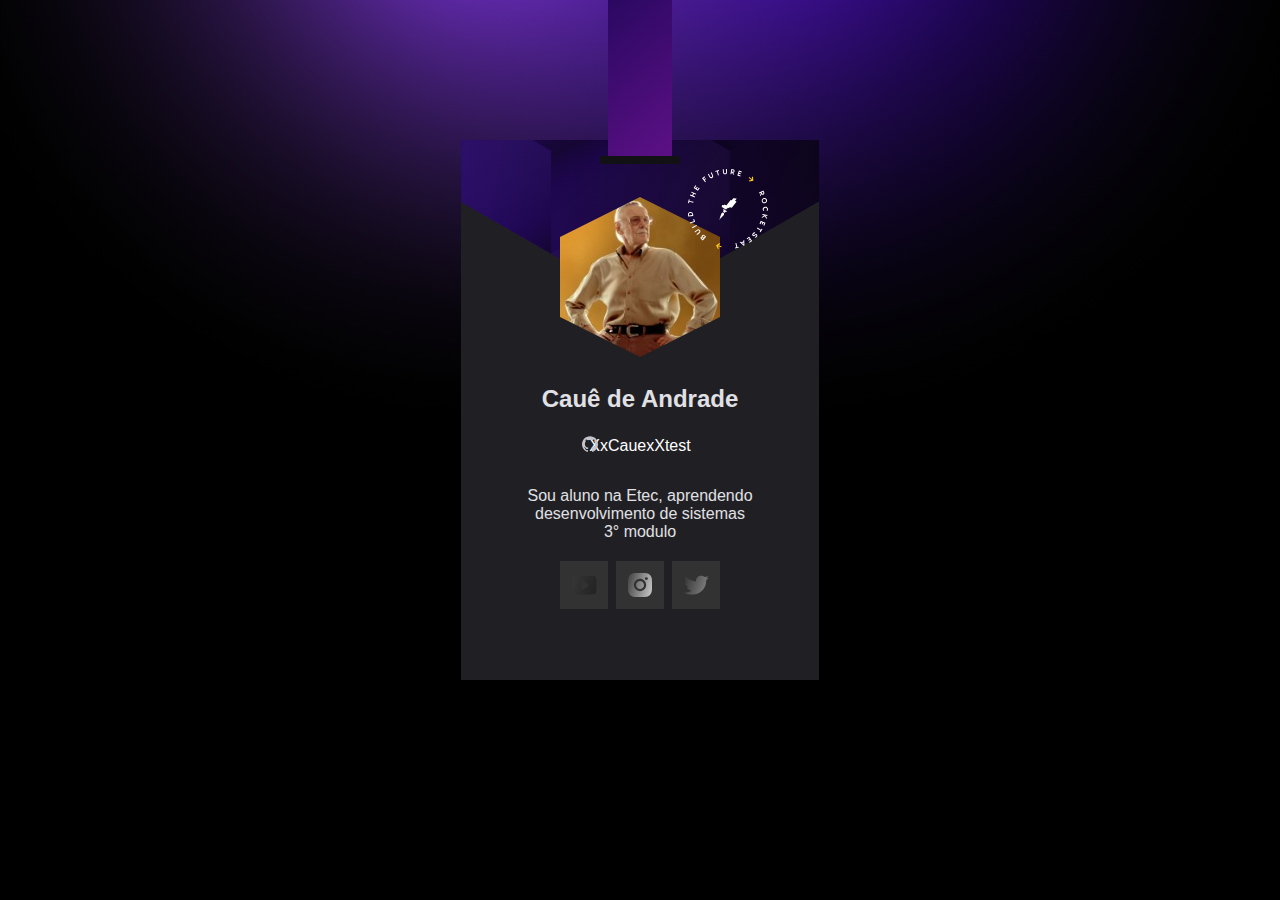
<file: index.html>
<!DOCTYPE html>
<title>teste site</title>

<html lang="pt_BR">
<head>
    <meta charset="UTF-8">
    <meta name="viewport" content="width=device-width, initial-scale=1.0">

    <link rel="stylesheet" href="style.css"> <!--arquivo .css-->

    <link rel="preconnect" href="https://fonts.googleapis.com">
    <link rel="preconnect" href="https://fonts.googleapis.com">
<link rel="preconnect" href="https://fonts.gstatic.com" crossorigin>
<link href="https: //fonts.googleapis.com/css2? family= Roboto:wght@400;700 & display=swap" rel="stylesheet">
</head>
    <body>
            <main>
                <div class="faixa">
                </div>
                <div class="container"> 
                    <div class="avatar">
                        <span>
                            <img src="images/selo.svg" alt="selo">   
                        </span>
                        <img src="images/stan lee.jpg" alt="imagen de perfil"
                        id="imagePerfil">
                    </div>
                    <h1 id="Name"> Cauê de Andrade  </h1> 
                    <span>
                        <img src="images/github 2.svg" class="avatar__spinner" alt="icone github">
                    </span>
                    <a id="userLink" href="https://github.com/Caue" target="_blank" ><span id="userLogin">XxCauexXtest</span></a>
                    <p id="userBio">Sou aluno na Etec, aprendendo desenvolvimento de sistemas</p>
                    3° modulo
                    <ul id="SocialLinks">
                        <li class="youtube">
                            <a href="https://www.youtube.com/c/CortesdoBalelaOFICIAL" target="_blank"><img src="images/youtubecolor1.svg" alt="ícone youtube" id="youtube"/>
                            </a>
                        </li>
                        <li class="instagram">
                            <a href="https://www.instagram.com/obalela/" target="_blank"><img src="images/instacolor1.svg" alt="ícone instagram" id="insta"></a>
                        </li>
                        <li class="twitter">
                            <a href="https://twitter.com/obalela" target="_blank"><img src="images/twittercolor1.svg" alt="icone do twiter" id="twitter"></a>
                        </li>
                    </ul>
                </div>
            </main>
            <script src="main.js"></script>
    </body>
</html>
</file>
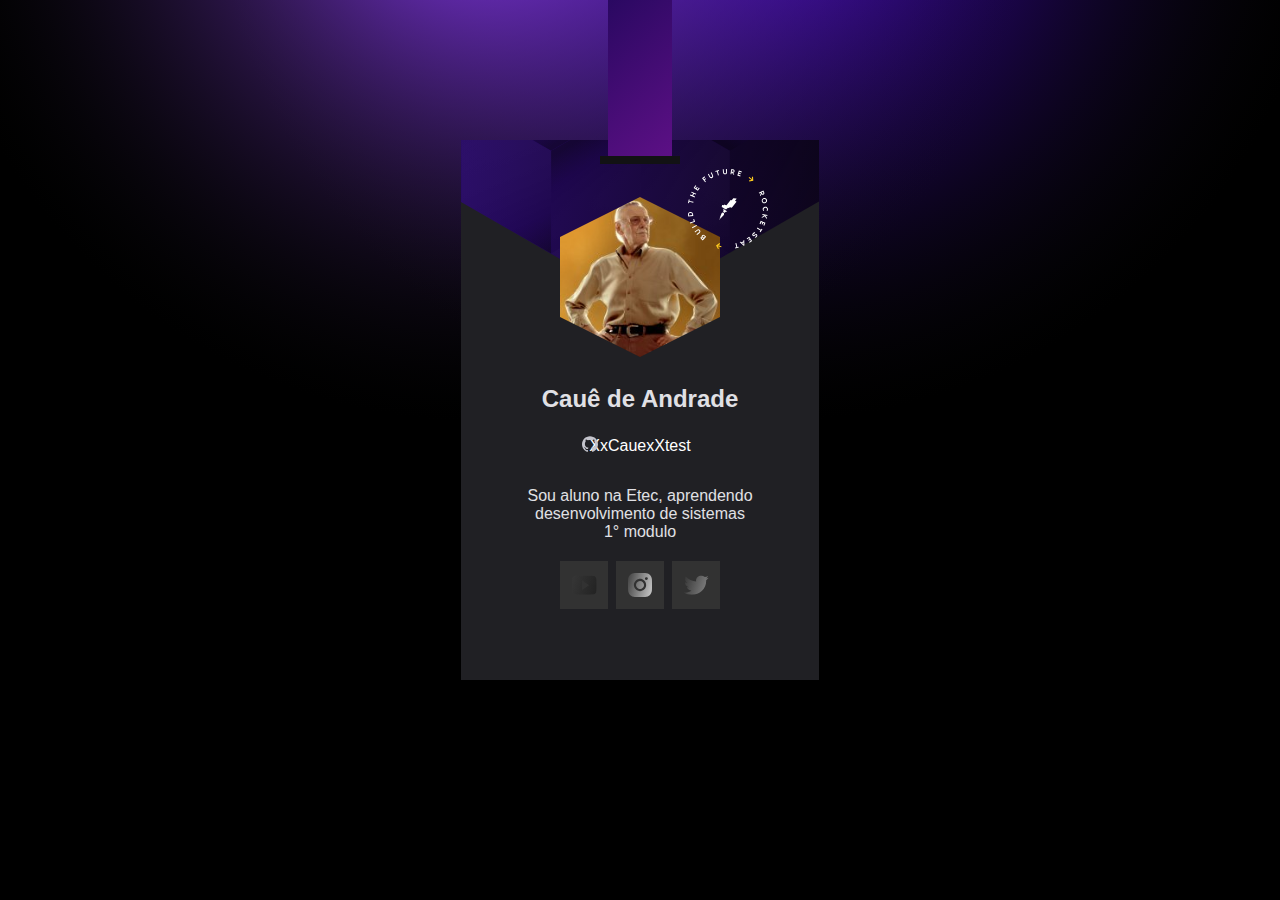
<file: cracha-nlw7.0-main/index.html>
<!DOCTYPE html>
<title>teste site</title>

<html lang="pt_BR">
<head>
    <meta charset="UTF-8">
    <meta name="viewport" content="width=device-width, initial-scale=1.0">

    <link rel="stylesheet" href="style.css"> <!--arquivo .css-->

    <link rel="preconnect" href="https://fonts.googleapis.com">
    <link rel="preconnect" href="https://fonts.googleapis.com">
<link rel="preconnect" href="https://fonts.gstatic.com" crossorigin>
<link href="https: //fonts.googleapis.com/css2? family= Roboto:wght@400;700 & display=swap" rel="stylesheet">
</head>
<body>
        <main>
            <div class="faixa">
                
            </div>
            <div class="container"> 
                <div class="avatar">
                    <span>
                        <img src="images/selo.svg" alt="selo">   
                    </span>
                    <img src="images/stan lee.jpg" alt="imagen de perfil"
                    id="imagePerfil">
                </div>
                <h1 id="Name"> Cauê de Andrade  </h1> 
                <span>
                    <img src="images/github 2.svg" class="avatar__spinner" alt="icone github">
                </span>
                <a id="userLink" href="https://github.com/Caue" target="_blank" ><span id="userLogin">XxCauexXtest</span></a>
                <p id="userBio">Sou aluno na Etec, aprendendo desenvolvimento de sistemas</p>
                1° modulo
                <ul id="SocialLinks">
                    <li class="youtube">
                        <a href="https://www.youtube.com/c/CortesdoBalelaOFICIAL" target="_blank"><img src="images/youtubecolor1.svg" alt="ícone youtube" id="youtube"/>
                        </a>
                    </li>
                    <li class="instagram">
                        <a href="https://www.instagram.com/obalela/" target="_blank"><img src="images/instacolor1.svg" alt="ícone instagram" id="insta"></a>
                    </li>
                    <li class="twitter">
                        <a href="https://twitter.com/obalela" target="_blank"><img src="images/twittercolor1.svg" alt="icone do twiter" id="twitter"></a>
                    </li>
                    <!--<li class="facebook">
                        <a href="https://www.facebook.com/johnsmith221b/" target="_blank"><img src="images/facecolor.svg" alt="icone do facebook"/></a>
                    </li>-->
                </ul>

            </div>
            
        </main>
        <script src="main.js"></script>
           
            
    

</body>

</html>
</file>
<file: style.css>
@keyframes animacao {
    from{transform: translateY(2rem) rotate(0deg);}
    to{transform: translateY(2rem) rotate(360deg);}
}

* {
    margin: 0;
}

html, body{
    background-color: black;
    --black: hsl(0, 0%, 0%);

    --gray: hsl(240, 9%, 89%); 
    

    height: 100%;
    font-family: 'roboto', sans-serif;
    -webkit-font-smoothing: antialiased;
}
body{
    display: grid;
    place-items: center;
    background: url(images/Desktop.svg) no-repeat top     
    


}
main{
    background: url(images/Mobile2.svg) no-repeat center/cover;
    width: 100vw;
    min-height: 812px;
    height: 100vh;
}



.container {
    max-width: 250px;
    margin-left: auto;
    margin-right: auto;
    text-align: center;
    color: var(--gray)
    
}


.avatar {
    width: 10rem;
    margin: 11.5rem auto 0;

    position: relative;

}
.avatar > span {
        position: absolute;
        top: -15px;
        left: 8rem;
        z-index: 1; /*move a camada*/
        animation-name: animacao;
        animation-duration: ;
        animation: animacao infinite 24s linear;


    }
.avatar > img {
    margin-top: 13px;
    width: 10rem;
    margin: 11.5;
    object-fit: cover;
    clip-path: polygon(
        50% 0, 100% 25%, 100% 75%, 50% 100%, 0 75%, 0 25%
    );

}    



h1 {
    color: var(--gray);
  font-size: 1.5rem;
  
  margin-top: 1.5rem;
}
.container > span {
    position: relative; 
    
    margin-left: -100px;
    top: 23px;
}

a{
    color: rgb(255, 255, 255);
    text-decoration: none;

    margin-top: 0.25rem;

    display: flex;
    gap: 0.75rem;

    justify-content: center;
    align-items: center;

}

p {
    margin-top: 2rem;
}

ul {
    margin-top: 1rem;
    list-style: none;
    padding: 0;

    display: flex;
    gap: 0.5rem;    

    justify-content: center;
}

h1:hover {
    color:blueviolet;
    transition: 1s;
}

#userLogin:hover {
    color:blueviolet;
    transition: 1s;
}

#youtube {
    filter: grayscale(100%);
    -webkit-filter: grayscale(100%);
    transition: 2s;
}

#insta {
    filter: grayscale(100%);
    -webkit-filter: grayscale(100%);
    transition: 2s;
}

#twitter {
    filter: grayscale(100%);
    -webkit-filter: grayscale(100%);
    transition: 2s;
}

#youtube:hover {
    
    -webkit-filter: none;
    border-radius: 50%;
    transition-timing-function: cubic-bezier(-0,43,56,7);
    transition-duration: 0.5s;
    box-shadow: inset
}

#insta:hover {
    -webkit-filter: none;
    border-radius: 50%;
    transition-timing-function: cubic-bezier(-0,43,56,7);
    transition-duration: 0.5s;
    box-shadow: inset
}

#twitter:hover {
    -webkit-filter: none;
    border-radius: 50%;
    transition-timing-function: cubic-bezier(-0,43,56,7);
    transition-duration: 0.5s;
    box-shadow: inset
}

#face:hover {
    filter: grayscale(100%);
    border-radius: 50%;
    transition-timing-function: cubic-bezier(-0,43,56,7);
    transition-duration: 0.5s;
    box-shadow: inset
}



@media (min-width: 960px){
    
    main {background: url(images/crachaLilaspng.png) no-repeat center top;
      
    }
}
</file>
<file: cracha-nlw7.0-main/style.css>
@keyframes animacao {
    from{transform: translateY(2rem) rotate(0deg);}
    to{transform: translateY(2rem) rotate(360deg);}
}

* {
    margin: 0;
}

html, body{
    background-color: black;
    --black: hsl(0, 0%, 0%);

    --gray: hsl(240, 9%, 89%); 
    

    height: 100%;
    font-family: 'roboto', sans-serif;
    -webkit-font-smoothing: antialiased;
}
body{
    display: grid;
    place-items: center;
    background: url(images/Desktop.svg) no-repeat top     
    


}
main{
    background: url(images/Mobile2.svg) no-repeat center/cover;
    width: 100vw;
    min-height: 812px;
    height: 100vh;
}



.container {
    max-width: 250px;
    margin-left: auto;
    margin-right: auto;
    text-align: center;
    color: var(--gray)
    
}


.avatar {
    width: 10rem;
    margin: 11.5rem auto 0;

    position: relative;

}
.avatar > span {
        position: absolute;
        top: -15px;
        left: 8rem;
        z-index: 1; /*move a camada*/
        animation-name: animacao;
        animation-duration: ;
        animation: animacao infinite 24s linear;


    }
.avatar > img {
    margin-top: 13px;
    width: 10rem;
    margin: 11.5;
    object-fit: cover;
    clip-path: polygon(
        50% 0, 100% 25%, 100% 75%, 50% 100%, 0 75%, 0 25%
    );

}    



h1 {
    color: var(--gray);
  font-size: 1.5rem;
  
  margin-top: 1.5rem;
}
.container > span {
    position: relative; 
    
    margin-left: -100px;
    top: 23px;
}

a{
    color: rgb(255, 255, 255);
    text-decoration: none;

    margin-top: 0.25rem;

    display: flex;
    gap: 0.75rem;

    justify-content: center;
    align-items: center;

}

p {
    margin-top: 2rem;
}

ul {
    margin-top: 1rem;
    list-style: none;
    padding: 0;

    display: flex;
    gap: 0.5rem;    

    justify-content: center;
}

h1:hover {
    color:blueviolet;
    transition: 1s;
}

#userLogin:hover {
    color:blueviolet;
    transition: 1s;
}

#youtube {
    filter: grayscale(100%);
    -webkit-filter: grayscale(100%);
    transition: 2s;
}

#insta {
    filter: grayscale(100%);
    -webkit-filter: grayscale(100%);
    transition: 2s;
}

#twitter {
    filter: grayscale(100%);
    -webkit-filter: grayscale(100%);
    transition: 2s;
}

#youtube:hover {
    
    -webkit-filter: none;
    border-radius: 50%;
    transition-timing-function: cubic-bezier(-0,43,56,7);
    transition-duration: 0.5s;
    box-shadow: inset
}

#insta:hover {
    -webkit-filter: none;
    border-radius: 50%;
    transition-timing-function: cubic-bezier(-0,43,56,7);
    transition-duration: 0.5s;
    box-shadow: inset
}

#twitter:hover {
    -webkit-filter: none;
    border-radius: 50%;
    transition-timing-function: cubic-bezier(-0,43,56,7);
    transition-duration: 0.5s;
    box-shadow: inset
}

#face:hover {
    filter: grayscale(100%);
    border-radius: 50%;
    transition-timing-function: cubic-bezier(-0,43,56,7);
    transition-duration: 0.5s;
    box-shadow: inset
}



@media (min-width: 960px){
    
    main {background: url(images/crachaLilas.svg) no-repeat center top;
      
    }
}
</file>
